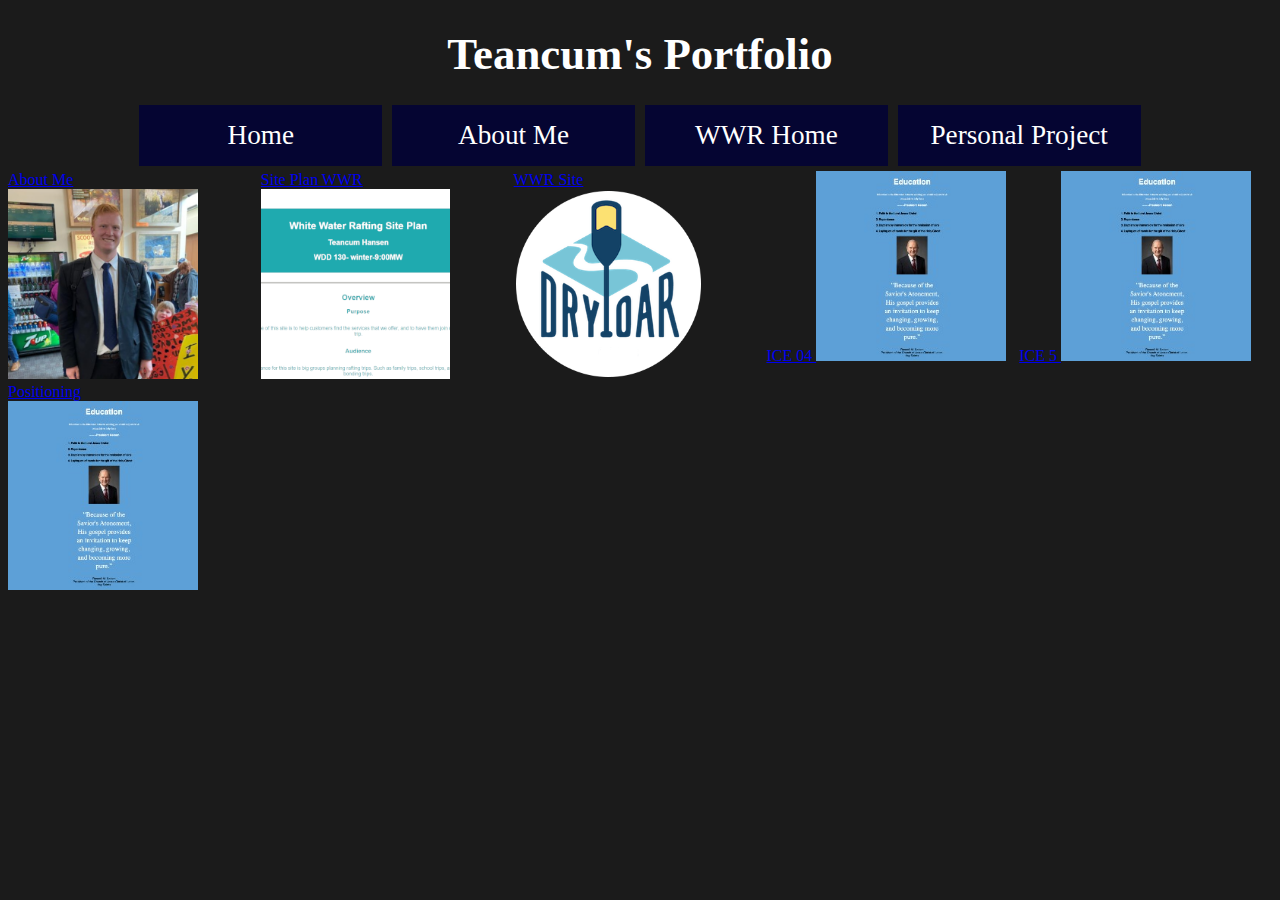
<file: index.html>
<!DOCTYPE html>
<html lang="en">
  <head>
    <meta charset="UTF-8">
    <link rel="stylesheet" href="style.css">
    <meta name="viewport" content="width=device-width, initial-scale=1.0">
    <title>Teancum's Portfolio</title>
  </head>
  <body>
    <header>
      <h1 id="page_title">Teancum's Portfolio</h1>
      <nav>
        <a href="index.html">Home</a>
        <a href="about_me/about_me.html">About Me</a>
        <a href="wwr/index.html" target="_blank">WWR Home</a>
        <a href="" target="_blank">Personal Project</a>
      </nav>
    </header>
    <main>
      <div class="projects">
        <a href="about_me/about_me.html">
          About Me
          <img class="project_thumbnails" src="project_thumbnails/about-me-thumb.png" alt="Picture of Me">
        </a>
        <a target="_blank" href="wwr/site-plan-rafting.html">
          Site Plan WWR
          <img class="project_thumbnails" src="project_thumbnails/wwr-site-plan-thumb-resized.png" alt="Picture of WWR Site Plan">
        </a>
        <a target="_blank" href="wwr/index.html">
          WWR Site
          <img class="project_thumbnails" src="project_thumbnails/logo.png" alt="Picture of WWR Site">
        </a>
        <a target="_blank" target="_blank" href="ice_challenges/ice_4/ice-04.html">
          ICE 04
          <img class="project_thumbnails" src="project_thumbnails/ice-04-resized.jpg" alt="Picture ICE 04">
        </a>
        <a target="_blank" href="ice_challenges/ice_5/Ice5.html">
          ICE 5
          <img class="project_thumbnails" src="project_thumbnails/ice-04-resized.jpg" alt="Picture ICE 5">
        </a>
        <a target="_blank" href="ice_challenges/positioning/positioning.html">
          Positioning
          <img class="project_thumbnails" src="project_thumbnails/ice-04-resized.jpg" alt="Picture Positioning">
        </a>
      </div>
    </main>
    <footer></footer>
  </body>
</html>
</file>
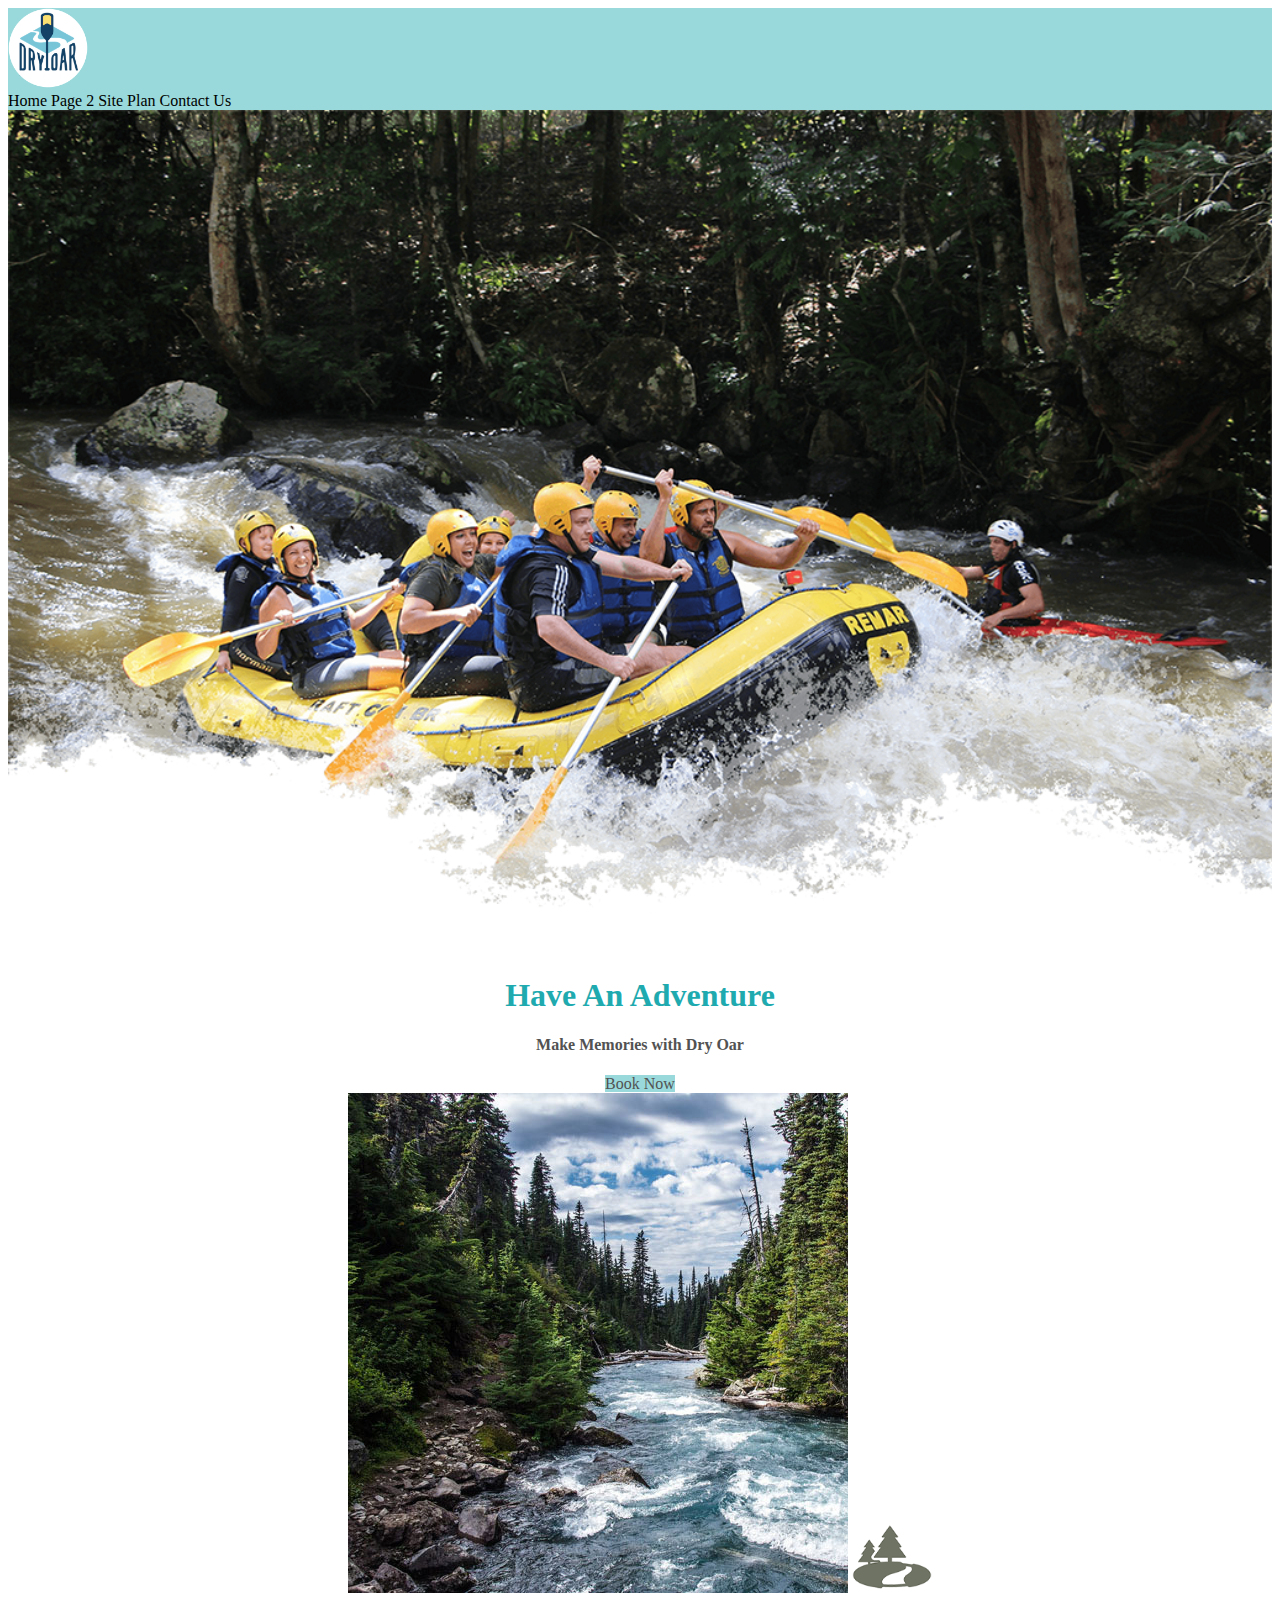
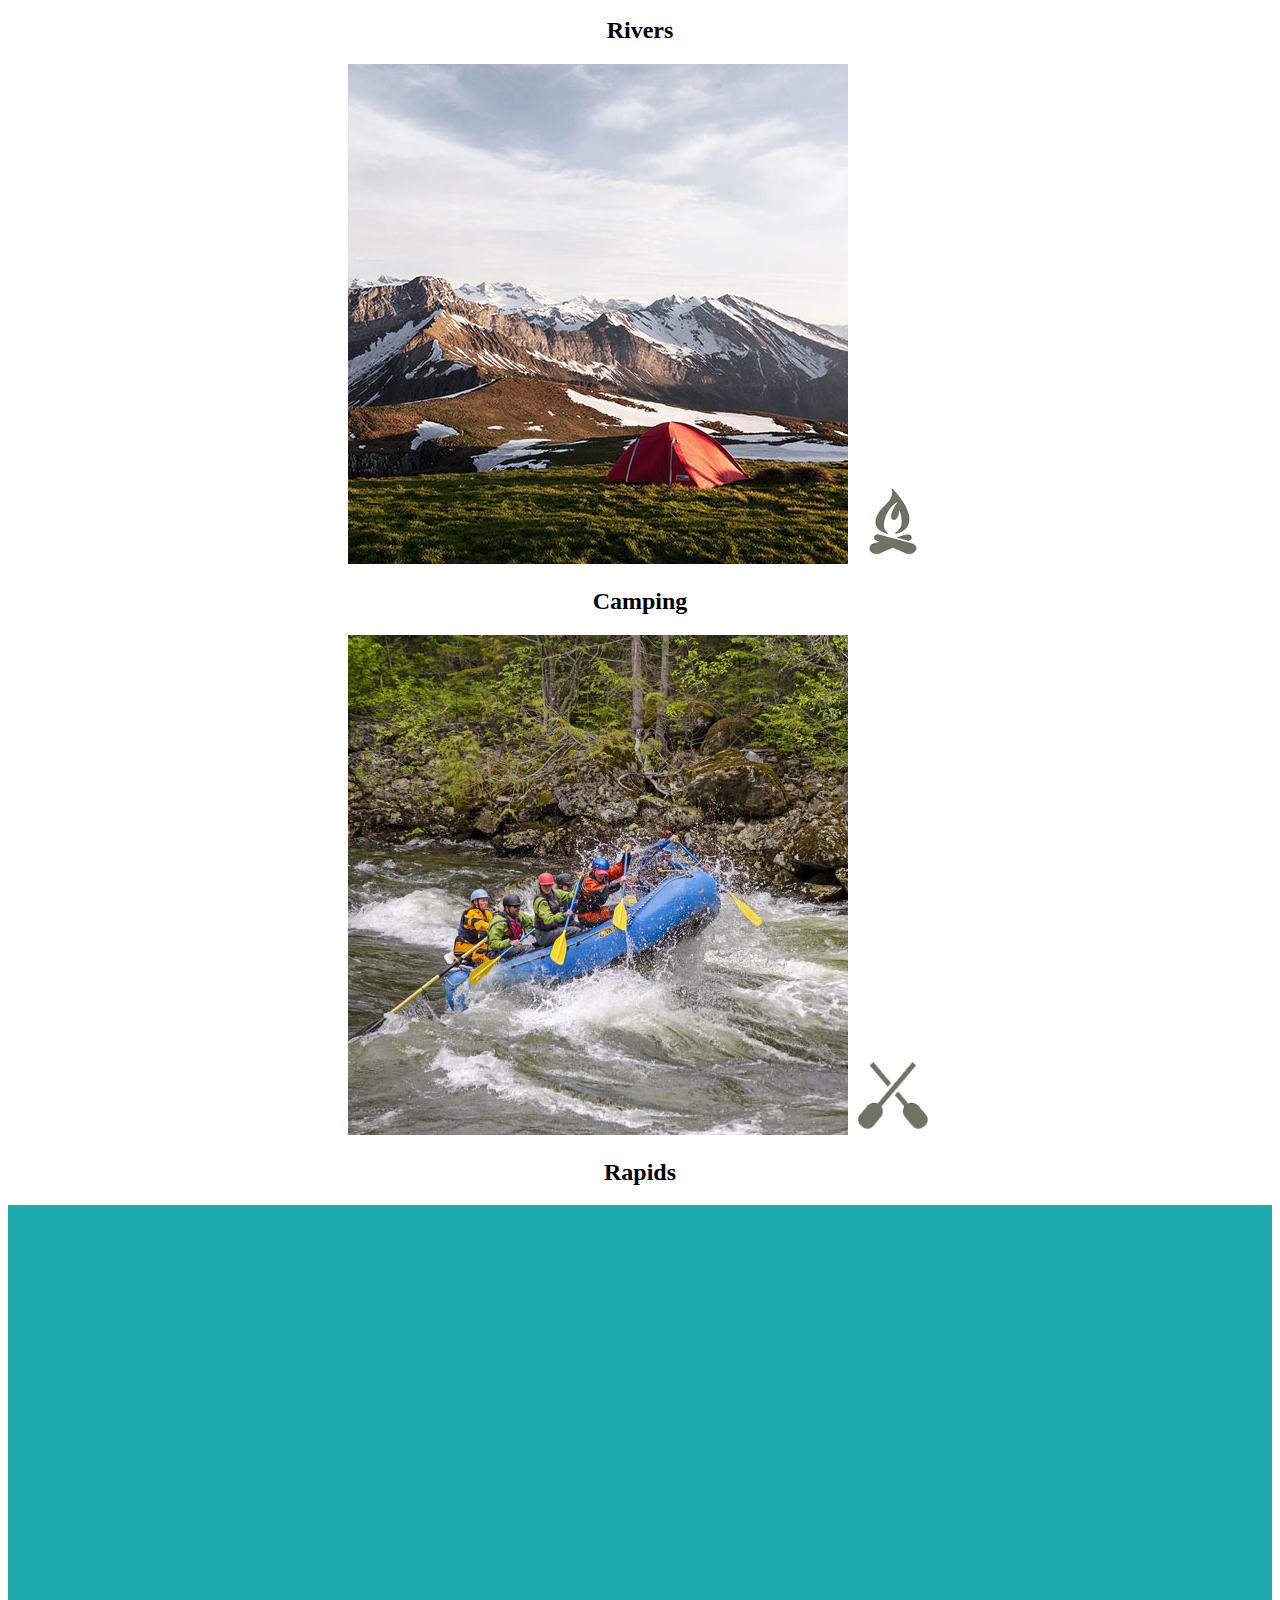
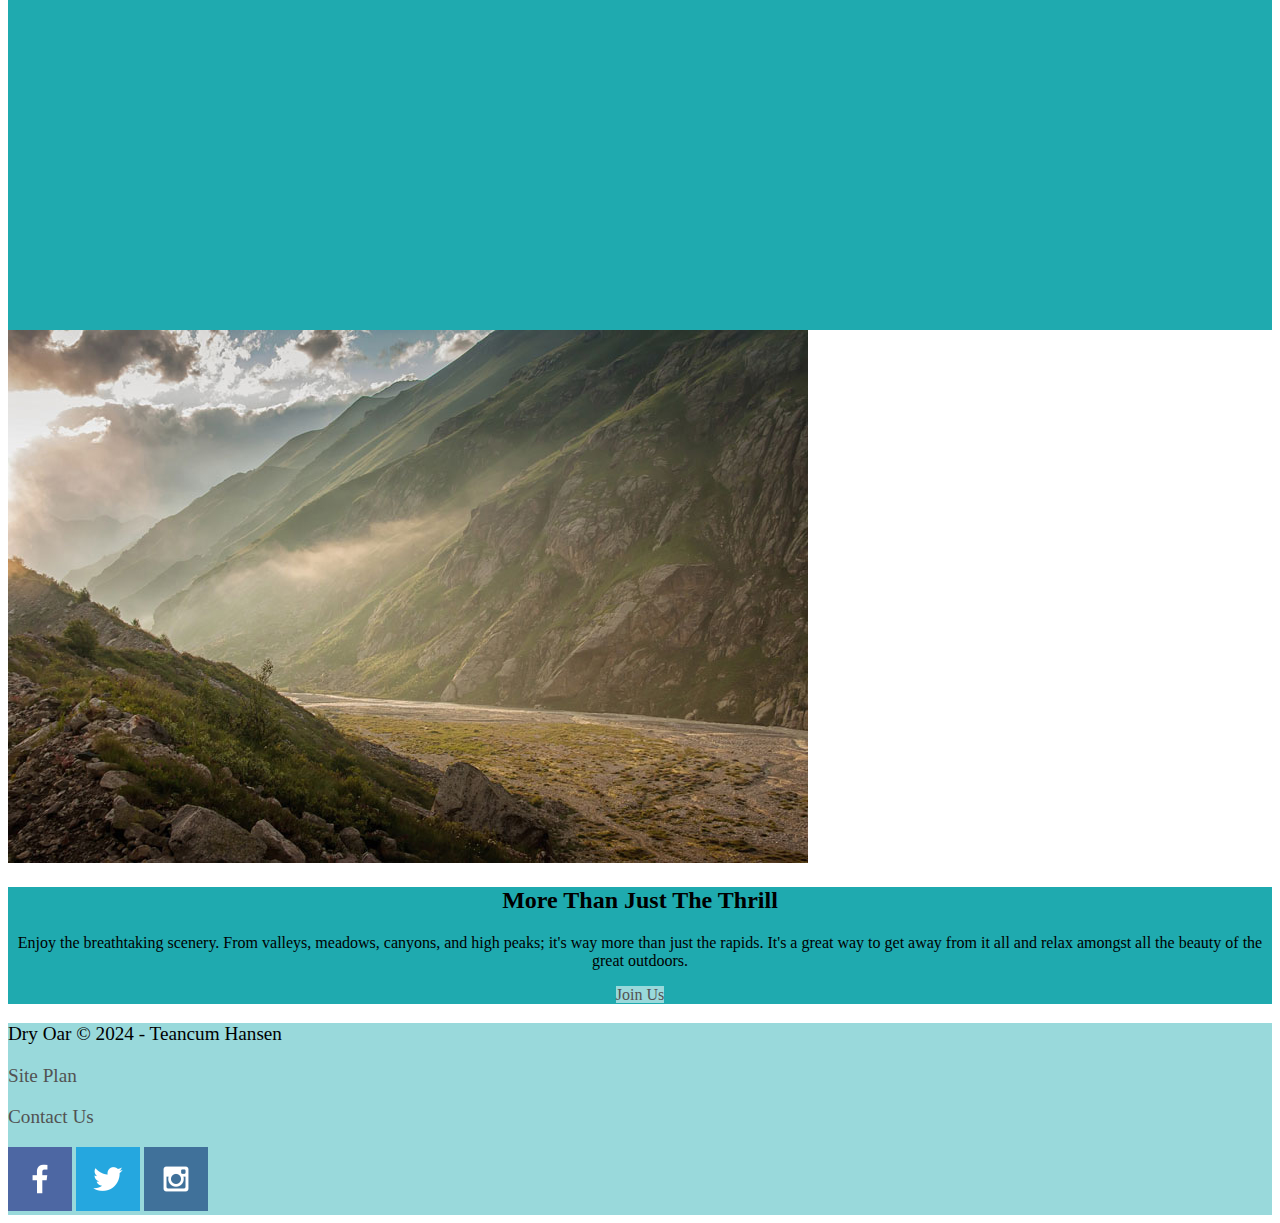
<file: wwr/index.html>
<!DOCTYPE html>
<html lang="en">
  <head>
    <link rel="stylesheet" href="styles/style.css">
    <meta charset="UTF-8">
    <meta name="viewport" content="width=device-width, initial-scale=1.0">
    <title>Home | White Water Rafting | Dry Oar</title>
  </head>
  <body>
    <div id="content">
      <header>
        <a id="logo_link" href="index.html">
          <img class="logo" src="images/logo.png" alt="Dry Oar Logo">
        </a>
        <nav>
          <a href="index.html">Home</a>
          <a href="#">Page 2</a>
          <a href="site-plan-rafting.html">Site Plan</a>
          <a href="contactus.html">Contact Us</a>
        </nav>
      </header>
      <div id="hero">
        <div id="hero-box">
          <img
            id="hero-img"
            src="images/hero.png"
            alt="People enjoying white water rafting"
          >
        </div>
        <section id="hero-msg">
          <h1 class="home-title">Have An Adventure</h1>
          <h4>Make Memories with Dry Oar</h4>
          <div class="button-box">
            <a class="book" href="contactus.html">Book Now</a>
          </div>
        </section>
      </div>
      <main>
        <section class="rivers-card">
          <img class="card-img" src="images/rivers.jpg" alt="river in forest">
          <img class="icon" src="images/river_icon.png" alt="river icon">
          <h2>Rivers</h2>
        </section>
        <section class="camping-card">
          <img
            class="card-img"
            src="images/camping.jpg"
            alt="tent in mountains"
          >
          <img class="icon" src="images/fire_icon.png" alt="fire icon">
          <h2>Camping</h2>
        </section>
        <section class="rapids-card">
          <img class="card-img" src="images/rapids.jpg" alt="rafting boat">
          <img class="icon" src="images/oars.png" alt="oars icon">
          <h2>Rapids</h2>
        </section>
        <div id="background"></div>
        <img class="mountains" src="images/mountains.jpg" alt="Misty mountains">
        <section class="msg">
          <h2>More Than Just The Thrill</h2>
          <p>
            Enjoy the breathtaking scenery. From valleys, meadows, canyons, and
            high peaks; it's way more than just the rapids. It's a great way to
            get away from it all and relax amongst all the beauty of the great
            outdoors.
          </p>
          <a class="join" href="rivers.html">Join Us</a>
        </section>
      </main>
      <footer>
        <p>Dry Oar &copy; 2024 - Teancum Hansen</p>
        <p><a href="site-plan-rafting.html">Site Plan</a></p>
        <p><a href="contactus.html">Contact Us</a></p>
        <div class="social">
          <a href="https://facebook.com" target="_blank">
            <img src="images/facebook.png" alt="fb icon">
          </a>
          <a href="https://twitter.com" target="_blank">
            <img src="images/twitter.png" alt="twitter icon">
          </a>
          <a href="https://instagram.com" target="_blank">
            <img src="images/instagram.png" alt="instagram icon">
          </a>
        </div>
      </footer>
    </div>
  </body>
</html>
</file>
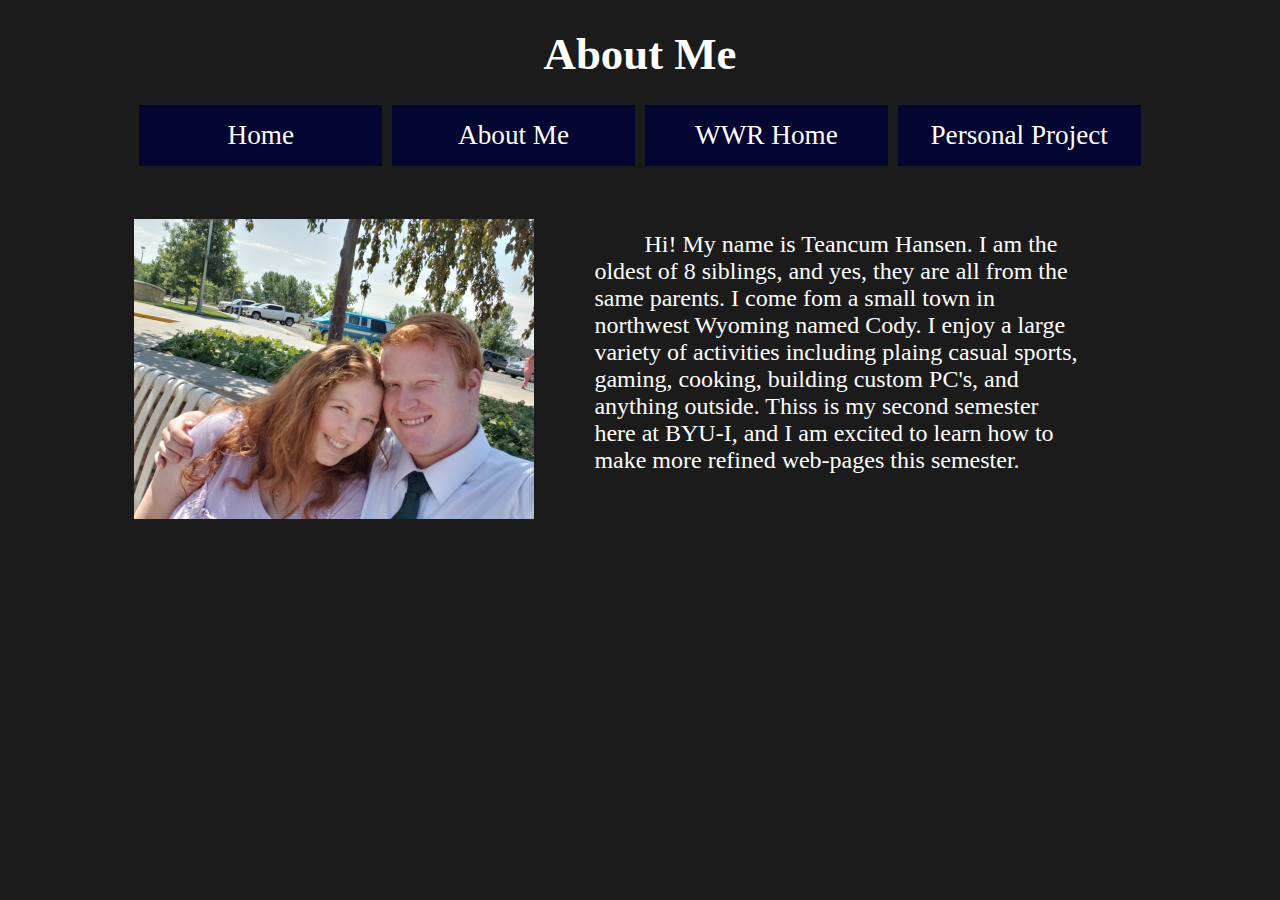
<file: about_me/about_me.html>
<!DOCTYPE html>
<html lang="en">
  <head>
    <meta charset="UTF-8" />
    <link rel="stylesheet" href="about_me.css" />
    <meta name="viewport" content="width=device-width, initial-scale=1.0" />
    <title>About Me</title>
  </head>
  <body>
    <header>
      <h1 id="page_title">About Me</h1>
      <nav>
        <a href="../index.html">Home</a>
        <a href="about_me.html">About Me</a>
        <a href="../wwr/index.html" target="_blank">WWR Home</a>
        <a href="" target="_blank">Personal Project</a>
      </nav>
    </header>
    <main>
      <img id="about-me-resized" src="about-me-resized.png" alt="Picture of me and Jenna at the Temple"/>
      <p>   Hi! My name is Teancum Hansen. I am the oldest of 8 siblings, and yes, they are all from the same parents. I come fom a small town in northwest Wyoming named Cody. I enjoy a large variety of activities including plaing casual sports, gaming, cooking, building custom PC's, and anything outside. Thiss is my second semester here at BYU-I, and I am excited to learn how to make more refined web-pages this semester.</p>
    </main>
    <footer></footer>
  </body>
</html>
</file>
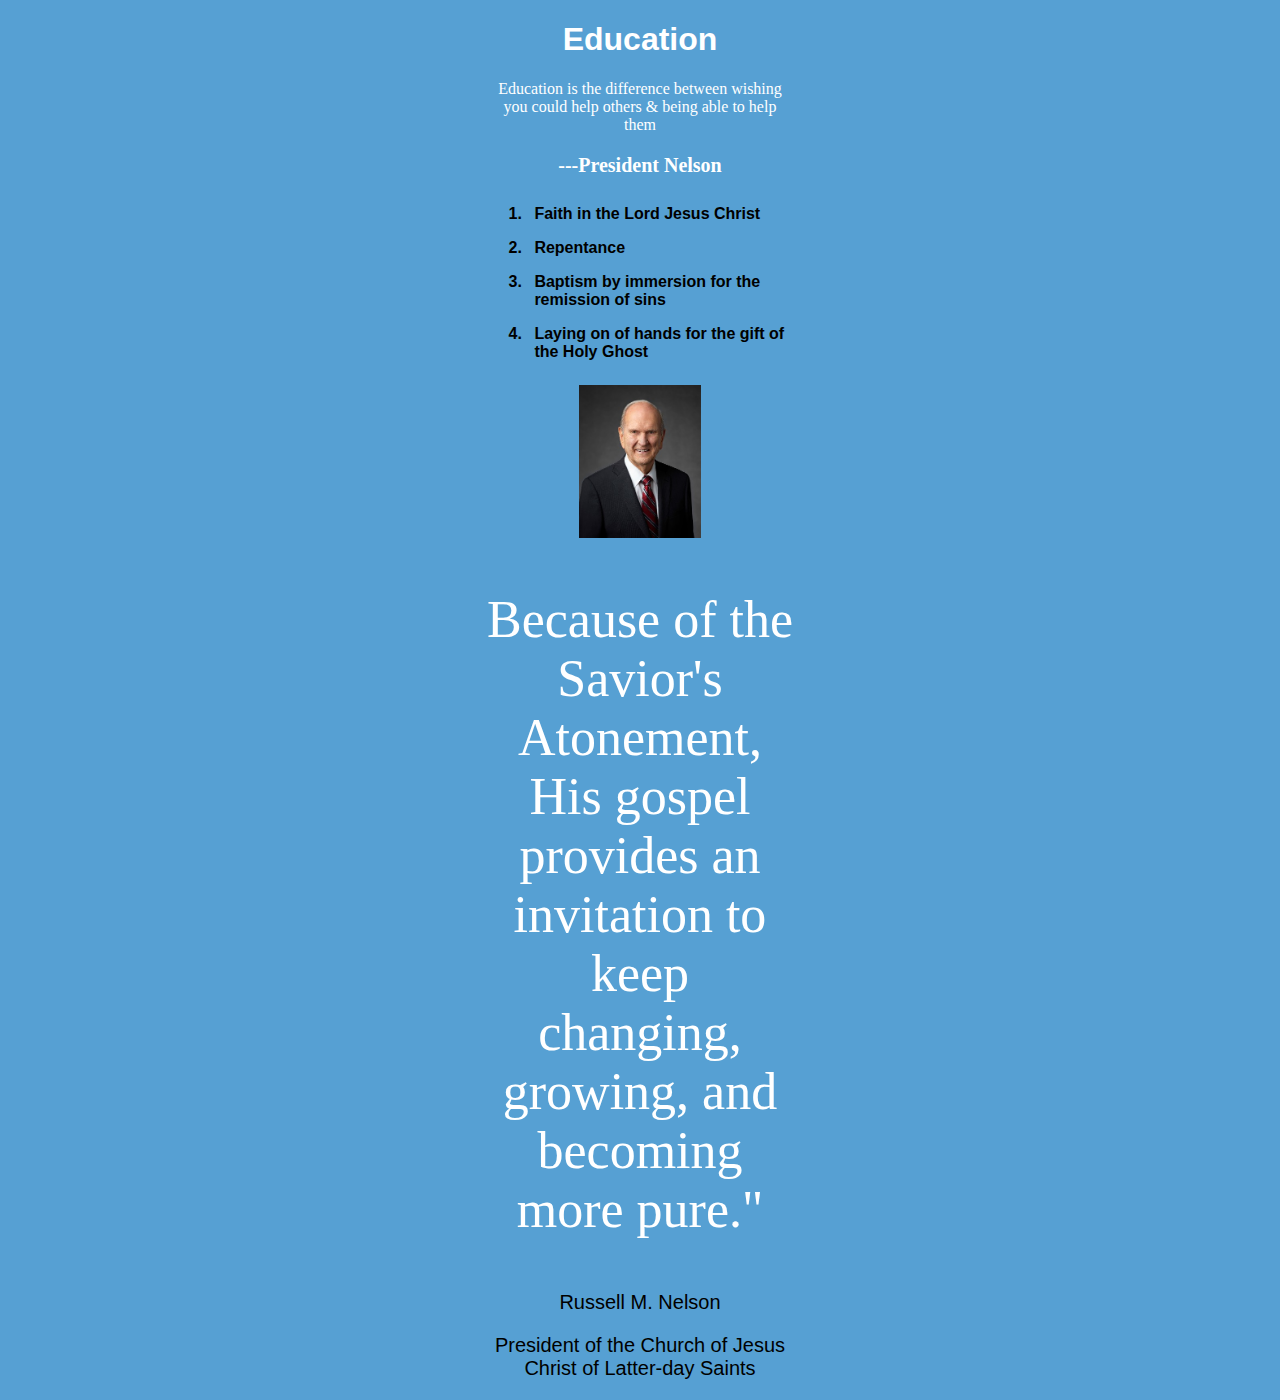
<file: practice-challenges/ice-04.html>
<!DOCTYPE html>
<html lang="en">
<head>
    <link rel="stylesheet" href="ice-04.css">
    <meta charset="UTF-8">
    <meta name="viewport" content="width=device-width, initial-scale=1.0">
    <title>ICE 04</title>
</head>
<body>
    <header>
        <h1 class="sans center white" >Education</h1>
        <p class="center white">Education is the difference between wishing you could help others & being able to help them</p>
        <p class="center white bold footer-size">---President Nelson</p>
    </header>
    <main>
        <ol class="sans bold">
            <li>Faith in the Lord Jesus Christ</li>
            <li>Repentance</li>
            <li>Baptism by immersion for the remission of sins</li>
            <li>Laying on of hands for the gift of the Holy Ghost</li>
        </ol>
        <img class="center" src="images/ice-04-president-nelson-resized.jpg" alt="Image of President Nelson">
        <p class="white center big">Because of the Savior's Atonement, His gospel provides an invitation to keep changing, growing, and becoming more pure."</p>
    </main>
    <footer>
        <p class="center footer-size sans">Russell M. Nelson</p>
        <p class="center footer-size sans">President of the Church of Jesus Christ of Latter-day Saints</p>
    </footer>
</body>
</html>
</file>
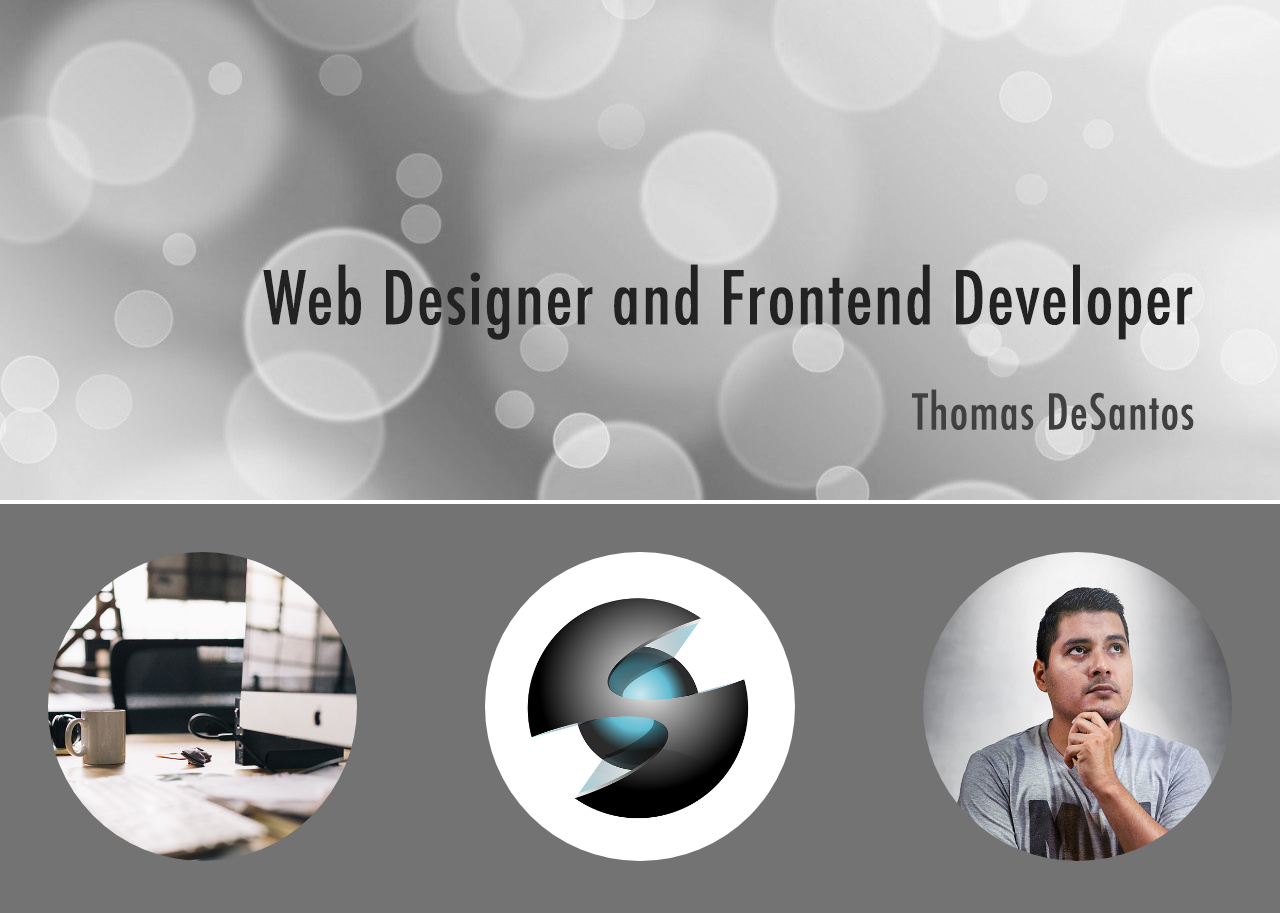
<file: ice_challenges/ice_5/Ice5.html>
<!DOCTYPE html>
<html lang="en">
<head>
    <meta charset="UTF-8">
    <meta name="viewport" content="width=device-width, initial-scale=1.0">
    <link rel="stylesheet" href="Ice5.css">
    <title>ICE 5</title>
</head>
<body>
    <header>

    </header>
    <Main>
        <img id="background" src="Ice5Images/w05_circles.jpg" alt="Background image">
        <section class="icons">
            <a href="#"><img src="Ice5Images/w05_ice_image_desk.jpg" alt="Desk"></a>
            <a href="#"><img src="Ice5Images/w05_ice_image_graphic.png" alt="Graphic"></a>
            <a href="#"><img src="Ice5Images/w05_ice_image_person.jpg" alt="Person thinking"></a>
        </section>
    </Main>
    <footer>

    </footer>
</body>
</html>
</file>
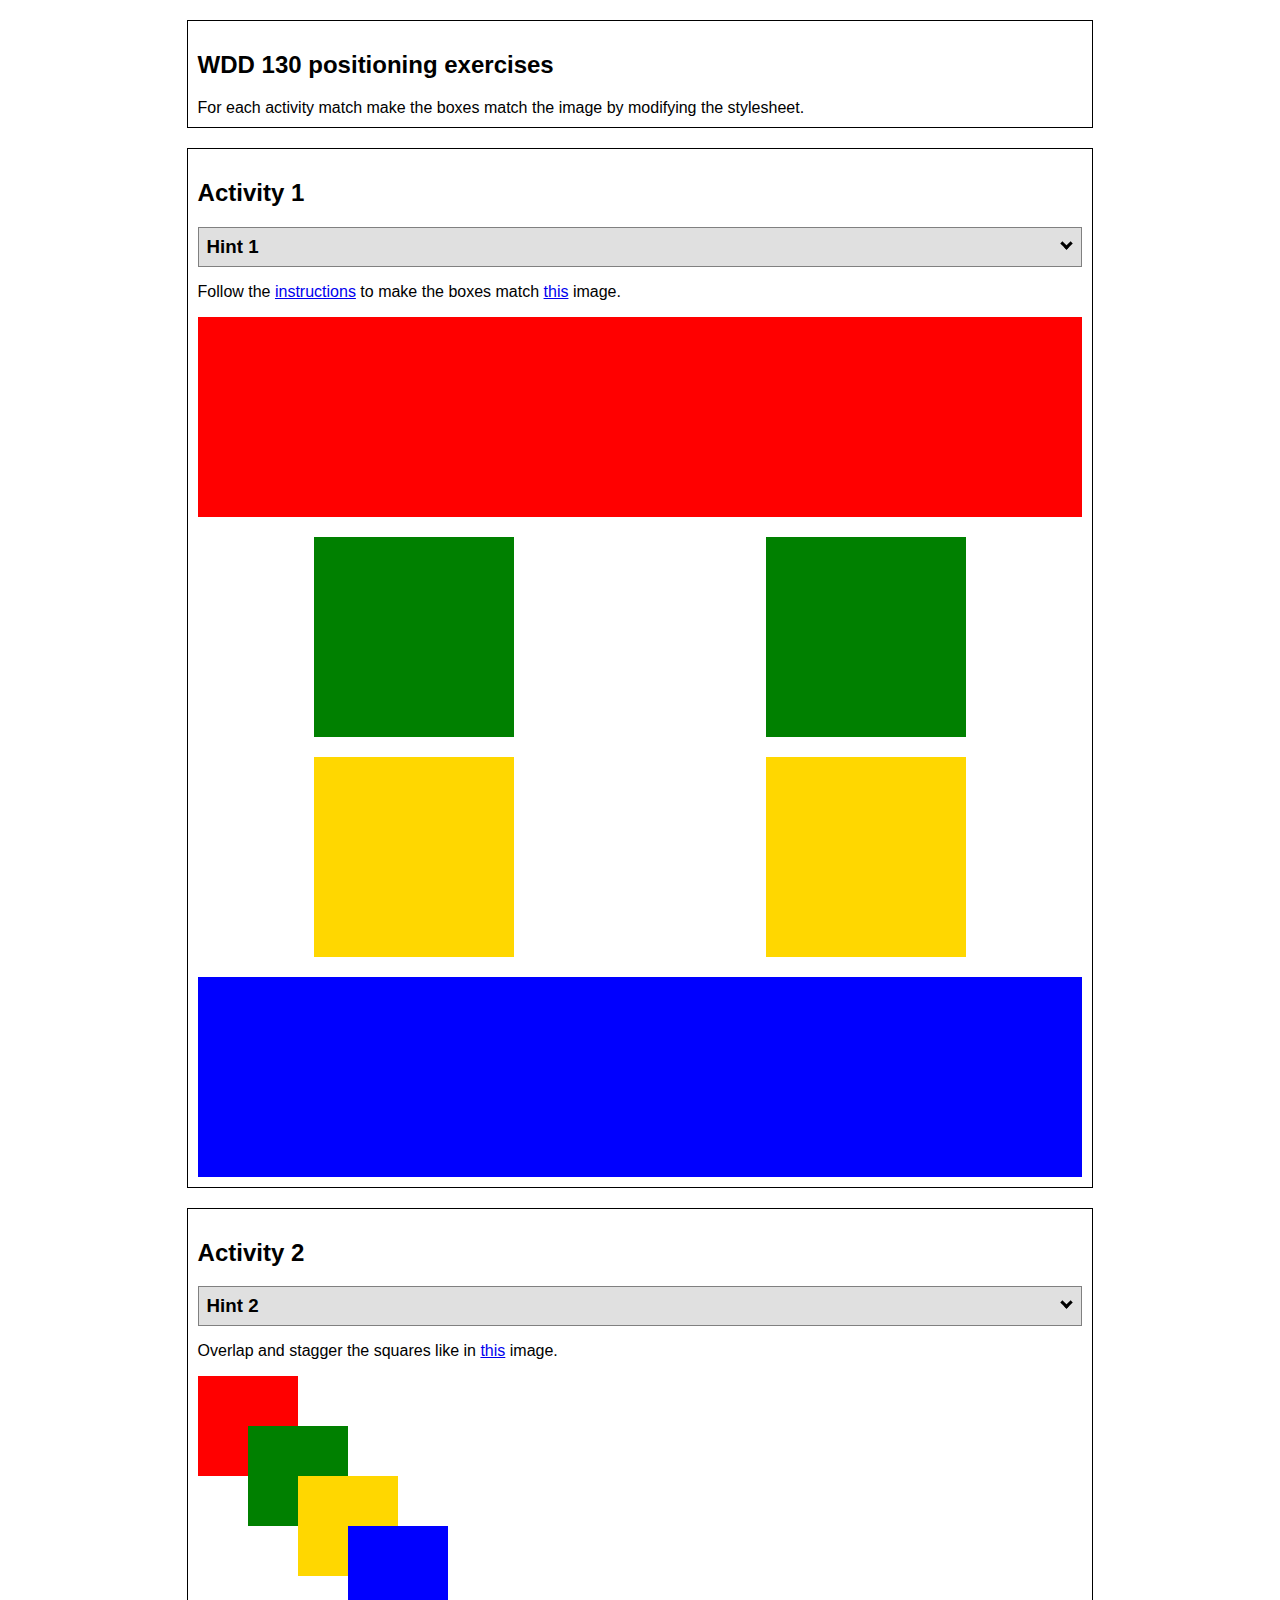
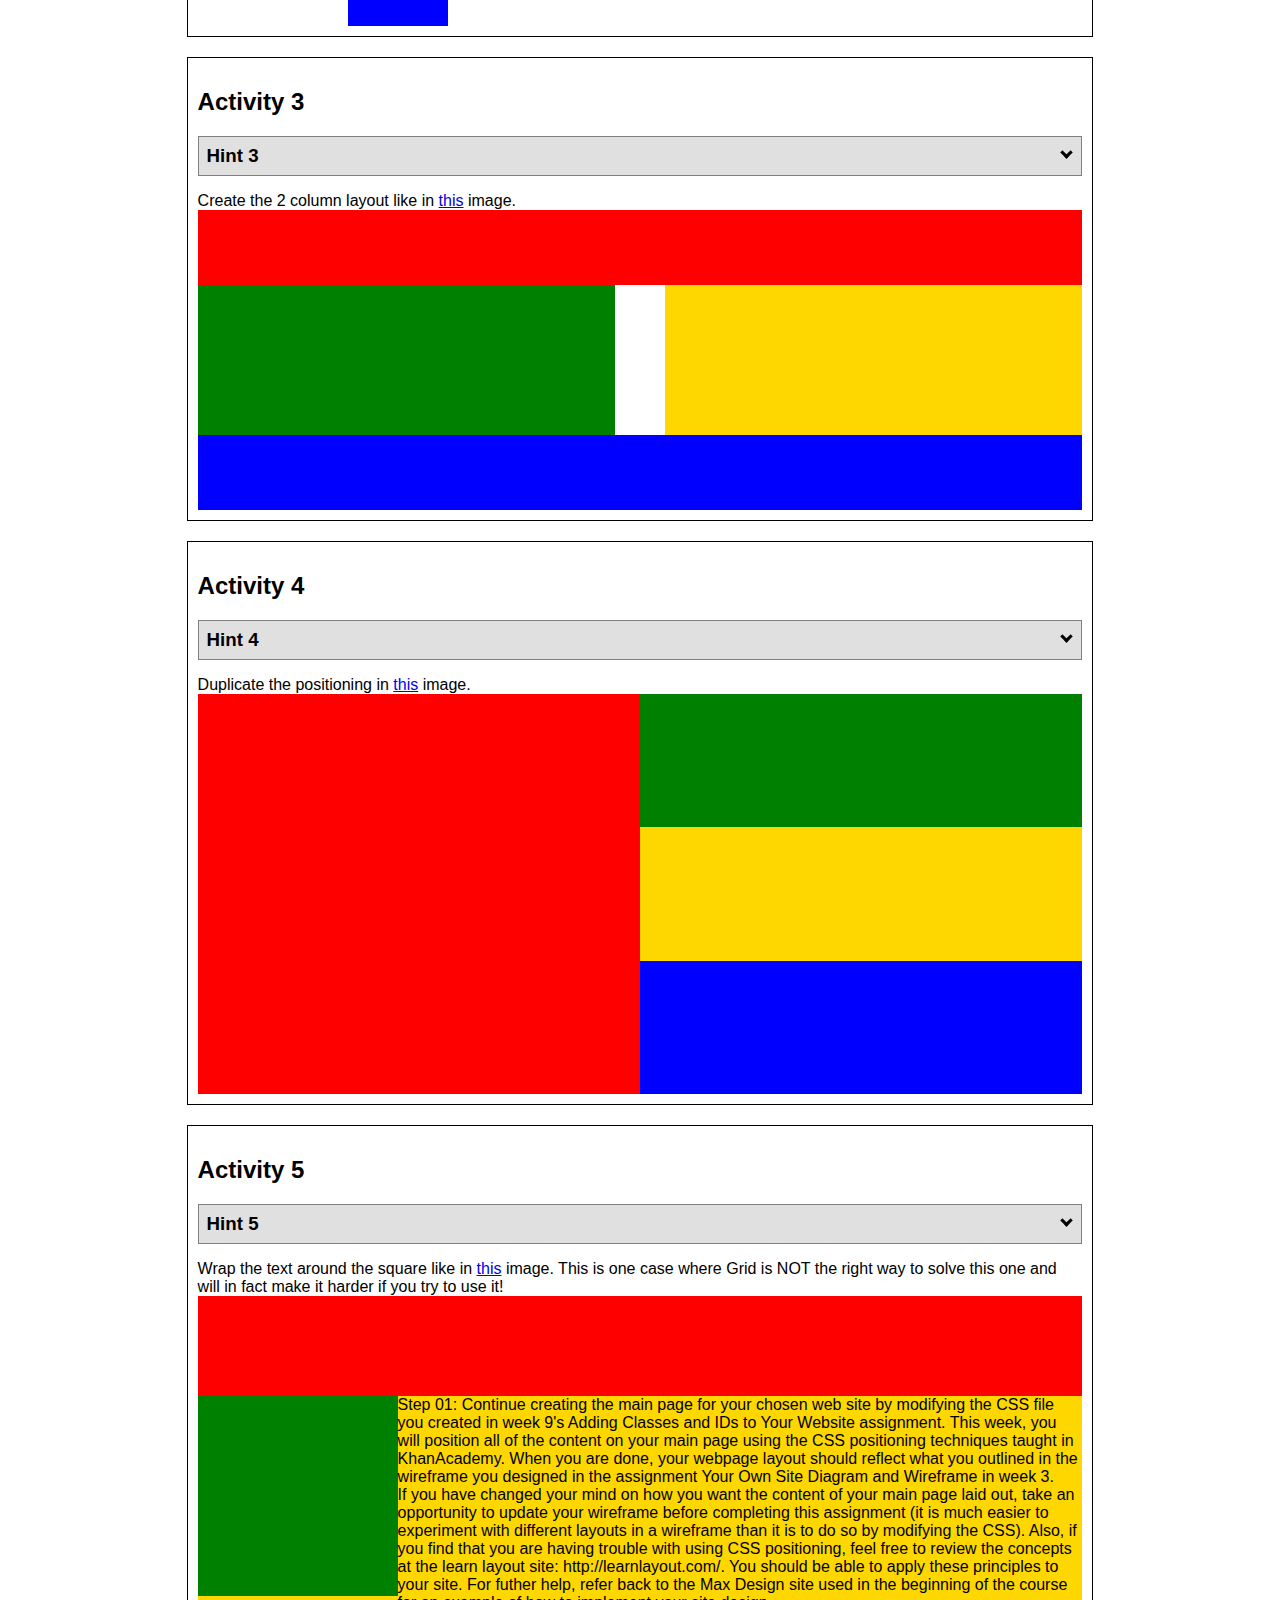
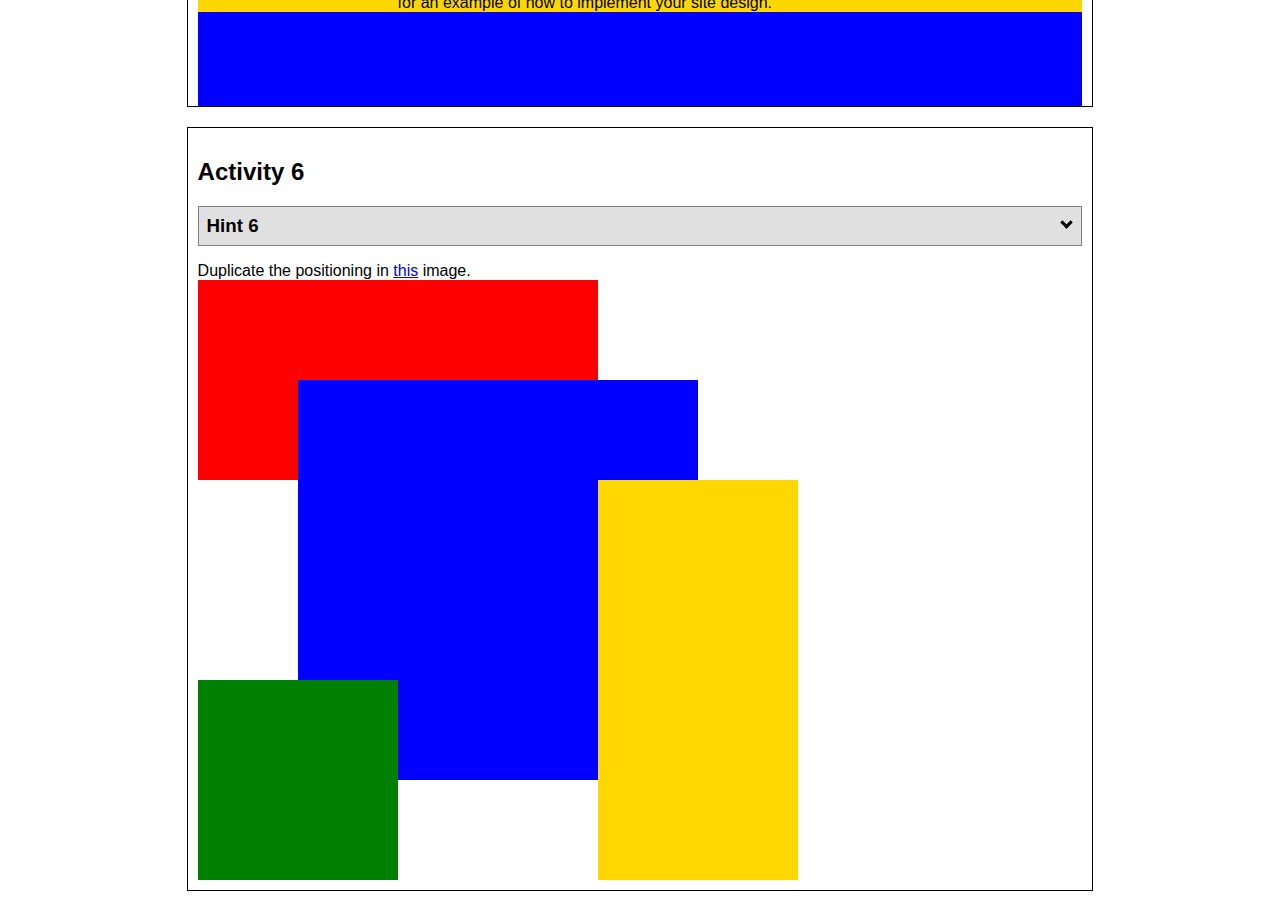
<file: ice_challenges/positioning/positioning.html>
<!DOCTYPE html>
<html lang="en">
  <head>
    <!-- HTML - Name: positioning.html -->
    <title>Positioning Activity</title>
    <link rel="stylesheet" type="text/css" href="positionstyles.css" />
  </head>
  <body>
    <div class="activity">
      <h2>WDD 130 positioning exercises</h2>
      For each activity match make the boxes match the image by modifying the stylesheet.</div>
    <div class="activity">
      <h2>Activity 1</h2>
      <section class="hint"><input type="checkbox" ><i></i> <h3>Hint 1</h3><div><p>Check out the <a href="https://byui-wdd.github.io/wdd130/activities/w06-css-positioning.html" target="_blank">activity instructions</a> in Ilearn!</p></div></section>
      <p>Follow the <a href="https://byui-wdd.github.io/wdd130/activities/w06-css-positioning.html" target="_blank">instructions</a> to make the boxes match  <a href="https://byui-wdd.github.io/wdd130/images/example1.png" target="_blank">this</a> image.</p>
      <div class="content1" >
        <div class="red1" ></div>
        <div class="green1" ></div>
        <div class="green1" ></div>
        <div class="yellow1"></div>
        <div class="yellow1"></div>
        <div class="blue1"></div>
      </div>
    </div>
    <div class="activity">
      <h2>Activity 2</h2>
      <section class="hint"><input type="checkbox" > <h3>Hint 2</h3><i></i><div>
      <ul>
      <li>grid-template-columns: 50px 50px 50px 50px 50px </li></ul></div></section>
      <p>Overlap and stagger the squares like in <a href="https://byui-wdd.github.io/wdd130/images/example2.png" target="_blank">this</a> image.</p>
      <div class="content2" >
        <div class="red2" ></div>
        <div class="green2" ></div>
        <div class="yellow2"></div>
        <div class="blue2"></div>
      </div>
    </div>
    <div class="activity">
      <h2>Activity 3</h2>
      <section class="hint"><input type="checkbox" > <h3>Hint 3</h3><i></i><div><p>This one is going to be best solved with CSS Grid. Remember to make the boxes the right width first...then start moving them around. </p><h4>Properties used:</h4><ul><li>display:grid;</li><li>grid-template-columns:</li><li>grid-column-gap:</li>
        <li>grid-column:</li>  </ul></div></section>
      Create the 2 column layout like in <a href="https://byui-wdd.github.io/wdd130/images/example3.png" target="_blank">this</a>  image.
      <div class="content3" >
        <div class="red3" ></div>
        <div class="green3" ></div>
        <div class="yellow3"></div>
        <div class="blue3"></div>
      </div>
    </div>
    <div class="activity">
      <h2>Activity 4</h2>
      <section class="hint"><input type="checkbox" > <h3>Hint 4</h3><i></i><div><p>For the others we have been primarily concerned with width. For this one you will need to adjust height as well. </p><h4>Properties used:</h4><ul><li>display:grid;</li><li>grid-template-columns:</li><li>grid-row:</li></ul></div></section>
      Duplicate the positioning in <a href="https://byui-wdd.github.io/wdd130/images/example4.png" target="_blank">this</a> image. 
      <div class="content4" >
        <div class="red4" ></div>
        <div class="green4" ></div>
        <div class="yellow4"></div>
        <div class="blue4"></div>
      </div>
    </div>

    <div class="activity">
      <h2>Activity 5</h2>
      <section class="hint"><input type="checkbox" > <h3>Hint 5</h3><i></i><div><p>Grid is <strong>not</strong> the right way to do this.  In fact there is only one way to really do that...and that is with float. Remember that we float the thing we want the text to wrap around.  Also remember to start by making all the shapes the right size and shape.</p><h4>Properties used:</h4><ul><li>float: left;</li></ul></div></section>
      Wrap the text around the square like in <a href="https://byui-wdd.github.io/wdd130/images/example5.png" target="_blank">this</a> image. This is one case where Grid is NOT the right way to solve this one and will in fact make it harder if you try to use it!
      <div class="content5" >
        <div class="red5" ></div>
        <div class="green5" ></div>
        <div class="yellow5">Step 01: Continue creating the main page for your chosen web site by modifying the CSS file you created in week 9's Adding Classes and IDs to Your Website assignment. This week, you will position all of the content on your main page using the CSS positioning techniques taught in KhanAcademy. When you are done, your webpage layout should reflect what you outlined in the wireframe you designed in the assignment Your Own Site Diagram and Wireframe in week 3. <br />
          If you have changed your mind on how you want the content of your main page laid out, take an opportunity to update your wireframe before completing this assignment (it is much easier to experiment with different layouts in a wireframe than it is to do so by modifying the CSS). Also, if you find that you are having trouble with using CSS positioning, feel free to review the concepts at the learn layout site: http://learnlayout.com/. You should be able to apply these principles to your site. For futher help, refer back to the Max Design site used in the beginning of the course for an example of how to implement your site design.</div>
        <div class="blue5"></div>
      </div>
    </div>
    <div class="activity">
      <h2>Activity 6</h2>
      <section class="hint"><input type="checkbox" > <h3>Hint 6</h3><i></i><div><p>This one is all about visualizing the grid behind the layout. If you are having a hard time doing that first: all the sizes are even multiples of 100, and second here is another example with the lines drawn: <a href="https://byui-wdd.github.io/wdd130/images/example6-hint.png" target="_blank">example 6 with lines</a>. For this one you will find it easiest if you use px for the column width. You can also use <kbd>z-index</kbd> to control the element layering.    </p><h4>Properties used:</h4><ul><li>display:grid;</li><li>grid-template-columns:</li><li>grid-column:</li><li>grid-row:</li><li><a href="https://www.w3schools.com/cssref/pr_pos_z-index.asp" target="_blank">z-index:</a></li></ul></div></section>
      Duplicate the positioning in <a href="https://byui-wdd.github.io/wdd130/images/example6.png" target="_blank">this</a> image.
      <div class="content6" >
        <div class="red6" ></div>
        <div class="green6" ></div>
        <div class="yellow6"></div>
        <div class="blue6"></div>
      </div>
    </div>
  </body>
</html>
</file>
<file: style.css>
* {
    box-sizing: border-box;
}

body {
    background-color: rgb(27, 27, 27);
}

#page_title {
    color: white;
    text-align: center;
    font-size: 2.8em;
    padding: 20px 0;
    margin: 0;
}

nav {
    display: grid;
    grid-template-columns: repeat(4, 1fr);
    padding: 0 10%;
}

nav a {
    text-align: center;
    text-decoration: none;
    font-size: 1.7em;
    color: white;
    background-color: rgb(5, 5, 50);
    margin: 5px;
    padding: 15px 0;
}

nav :hover {
    background-color: cornflowerblue;
}

.projects {
    display: grid;
    grid-template-columns: repeat(5, 1fr);
}

.projects img {
    width: 75%;
}
</file>
<file: wwr/styles/style.css>
@import url('https://fonts.googleapis.com/css2?family=Kanit&family=Noto+Sans&display=swap');

:root {
  /* change the values below to your colors from your palette */
  --primary-color: #1faaaf;
  --secondary-color:#525252;
  --accent1-color: #a5a49f;
  --accent2-color: #99d9db;

  /* change the values below to your chosen font(s) */
  --heading-font: Noto Sans, ariel, sans-serif;
  --paragraph-font: Kanit, ariel, sans-serif;
}

#content {
    max-width: 1600px;
    margin: 0 auto;
}

nav a {
    text-align: center;
    color: black;
    text-decoration: none;
}
#hero-msg h1, #hero-msg h4 {
    text-align: center;
}

.button-box {
    text-align: center;
}
main section {
    text-align: center;
}

#background {
    height: 725px;
    background-color: var(--primary-color);
}

body {
    background-color: white;
}

header {
    background-color: var(--accent2-color);
}

nav a:hover {
    background-color: var(--primary-color);
    color: black;
}

.book, .join {
    background-color: var(--accent2-color);
    color: var(--secondary-color);
    text-decoration: none;
}

.book:hover, .join:hover {
    background-color: var(--secondary-color);
    color: var(--primary-color);
}


.msg {
    background-color: var(--primary-color);
}

footer {
    background-color: var(--accent2-color);
    color: black;
}

.home-title {
    color: var(--primary-color)
}

h4 {
    color: var(--secondary-color)
}

.msg h2 {
    color: black;
}

.msg p {
    color: black;
}

footer a {
    color: var(--secondary-color);
    text-decoration: none;
}

footer a:hover {
    color: var(--primary-color);
}

.logo {
    width: 80px;
}

.icon {
    width: 80px;
}

#hero-img {
    width: 100%;
}

footer p {
    font-size: 1.2em;
}

footer p a:hover {
    text-decoration: underline;
}
</file>
<file: about_me/about_me.css>
* {
    box-sizing: border-box;
}

body {
    background-color: rgb(27, 27, 27);
}

#page_title {
    color: white;
    text-align: center;
    font-size: 2.8em;
    padding: 20px 0;
    margin: 0;
}

nav {
    display: grid;
    grid-template-columns: 1fr 1fr 1fr 1fr;
    padding: 0 10%;
    margin-bottom: 3em;
}

nav a {
    text-align: center;
    text-decoration: none;
    font-size: 1.7em;
    color: white;
    background-color: rgb(5, 5, 50);
    margin: 5px;
    padding: 15px 0;
}

main {
    display:grid;
    grid-template-columns: 400px 1fr;
    margin: 0 10%;
}

#about-me-resized {
    display:inline-block;
}

p {
    color: white;
    margin: .5em 2.5em;
    font-size: 1.5em;
    text-indent: 50px;
}
</file>
<file: practice-challenges/ice-04.css>
body {
    background-color: #56a0d3;
    margin-left: 38%;
    margin-right: 38%;
}

img {
    display: block;
    margin-left: auto;
    margin-right: auto;
    width: 40%;
}

li {
    padding: .5em;
}

h1:hover {
    color: black;
}

.white {
    color: white;
}

.center {
    text-align: center;
}

.sans {
    font-family: sans-serif;
}

.bold {
    font-weight: bold;
}

.big {
    font-size: 3.25em;
}

.footer-size {
    font-size: 1.25em;
}
</file>
<file: ice_challenges/ice_5/Ice5.css>
body {
    margin: 0;
    
}
#background {
    margin: 0 auto;
    padding: 0;
    width: 100%;
}
.icons {
    display: Flex;
    flex-direction: row;
    justify-content: space-evenly;
    gap: 8em;
    background-color: rgb(115,115,115);
    padding: 3em;
}
.icons img {
    display: inline-block;
    border-radius: 50%;
    text-align: center;
    max-width: 100%;
    border: 20px;
    border-color: rgb(53, 53, 53);
}
</file>
<file: ice_challenges/positioning/positionstyles.css>
/* CSS - Name: "positionstyles.css" */



/* Activity 1 styles */
.content1 {
  /* This is the parent of the activity 1 boxes. */
  display: grid;
  grid-template-columns: 1fr 1fr;
  grid-template-rows: 1fr 1fr 1fr 1fr;
  gap: 20px;
  justify-items: center;
}
.red1 { 
  width: 100%; 
  background-color: red; 
  grid-column: 1/3;
} 
.green1 {
  width: 200px;
  height: 200px;
  margin: 0, auto;
  background-color: green;

} 
.yellow1 {
  width: 200px;
  height: 200px;
  margin: auto, 0;
  background-color: gold; 
} 
.blue1 {
  width: 100%;
  background-color: blue; 
  grid-row: 4/5;
  grid-column: 1/3;
} 
/* Activity 2 styles */ 
.content2 {
  /* This is the parent of the activity 2 boxes. */
  display: grid;
  grid-template-columns: 50px 50px 50px 50px;
  grid-template-rows: 50px 50px 50px 50px 50px;
}
.red2 {
  width: 100px; 
  height: 100px; 
  background-color: red; 
  grid-row: 1/2;
  grid-column: 1/2;
} 
.green2 { 
  width: 100px; 
  height: 100px; 
  background-color: green; 
  grid-row: 2/3;
  grid-column: 2/3;
} 
.yellow2 {
  width: 100px; 
  height: 100px; 
  background-color: gold; 
  grid-row: 3/4;
  grid-column: 3/4;
} 
.blue2 {
  width: 100px; 
  height: 100px; 
  background-color: blue; 
  grid-row: 4/5;
  grid-column: 4/5;
} 
/* Activity 3 styles */ 
.content3 {
  /* This is the parent of the activity 3 boxes. */
  display: grid;
  grid-template-columns: 1fr 1fr;
  grid-template-rows: 1fr 2fr 1fr;
  column-gap: 50px;
}
.red3 {
  grid-column: 1/3;
  width: 100%; 
  height: 100%; 
  background-color: red; 
} 
.green3 {
  width: 100%; 
  height: 150px; 
  background-color: green;
} 
.yellow3 {
  width: 100%; 
  height: 150px; 
  background-color: gold; 
} 
.blue3 {
  grid-column: 1/3;
  width: 100%;
  height: 100%; 
  background-color: blue; 
} 
/* Activity 4 styles */ 
.content4 {
  /* This is the parent of the activity 4 boxes. */
  height: 400px;
  display: grid;
  grid-template-columns: 1fr 1fr;
  grid-template-rows: 1fr 1fr 1fr;
}
.red4 {
  width: 100%; 
  height: 100%; 
  background-color: red; 
  grid-row: 1/4;
} 
.green4 {
  width: 100%; 
  height: 100%; 
  background-color: green; 
} 
.yellow4 {
  width: 100%; 
  height: 100%; 
  background-color: gold; 
} 
.blue4 {
  width: 100%; 
  height: 100%; 
  background-color: blue; 
} 
/* Activity 5 styles */ 
.content5 {
  /* This is the parent of the activity 5 boxes. */
  height: 400px;
}
.red5 { 
  width: 100%; 
  height: 100px; 
  background-color: red; 
} 
.green5 { 
  width: 200px; 
  height: 200px; 
  background-color: green; 
  float: left;

} 
.yellow5 {
  width: 100%; 
  background-color: gold; 
} 
.blue5 {
  width: 100%; 
  height: 100px; 
  background-color: blue; 
} 
/* Activity 6 styles */ 
.content6 {
  /* This is the parent of the activity 6 boxes. */
  display: grid;
  grid-template-columns: repeat(6, 100px);
  grid-template-rows: repeat(6, 100px);
}
.red6 {
  width: 100%; 
  height: 100%; 
  background-color: red; 
  grid-column: 1/5;
  grid-row: 1/3;
} 
.green6 {
  width: 100%; 
  height: 100%; 
  background-color: green; 
  grid-column: 1/3;
  grid-row: 5/7;
  z-index: 1;
} 
.yellow6 {
  width: 100%; 
  height: 100%; 
  background-color: gold; 
  grid-row: 3/7;
  grid-column: 5/7;
  z-index: 1;
} 
.blue6 {
  width: 100%; 
  height: 100%; 
  background-color: blue; 
  grid-column: 2/6;
  grid-row: 2/6;
} 


/* Do not make any changes below here */
.activity {
  width: 70%; 
  margin: 20px auto; 
  font-family: Arial, sans-serif; 
  border: 1px solid black; 
  padding: 10px; 
  clear:both; 
  overflow: auto;
} 

.hint {
  border: 1px solid grey;
  background: #e0e0e0;
  padding: .5em;
  position: relative;
  margin: 1em 0;
}
.hint h3 {
  margin: 0;
}
.hint:hover {
  background: #d0d0d0;
}
.hint > div {
  display: none;
}

.hint input[type=checkbox] {
  position: absolute;
  width: 100%;
  height: 100%;
  opacity: 0;
  z-index: 1;
  cursor: pointer;
}

.hint input[type=checkbox]:checked ~ div {
  display: block;
}

.hint i {
  position: absolute;
  transform: translate(-6px, 0);
  margin-top: 16px;
  right: 10px;
  top: -3px;
}
.hint i:before, .hint i:after {
  content: "";
  position: absolute;
  background-color: black;
  width: 3px;
  height: 9px;
}
.hint i:before {
  transform: translate(2px, 0) rotate(45deg);
}
.hint i:after {
  transform: translate(-2px, 0) rotate(-45deg);
}

.hint input[type=checkbox]:checked ~ i:before {
  transform: translate(-2px, 0) rotate(45deg);
}
.hint input[type=checkbox]:checked ~ i:after {
  transform: translate(2px, 0) rotate(-45deg);
}
.hint a {
  position: relative;
  z-index: 1;
}
</file>
